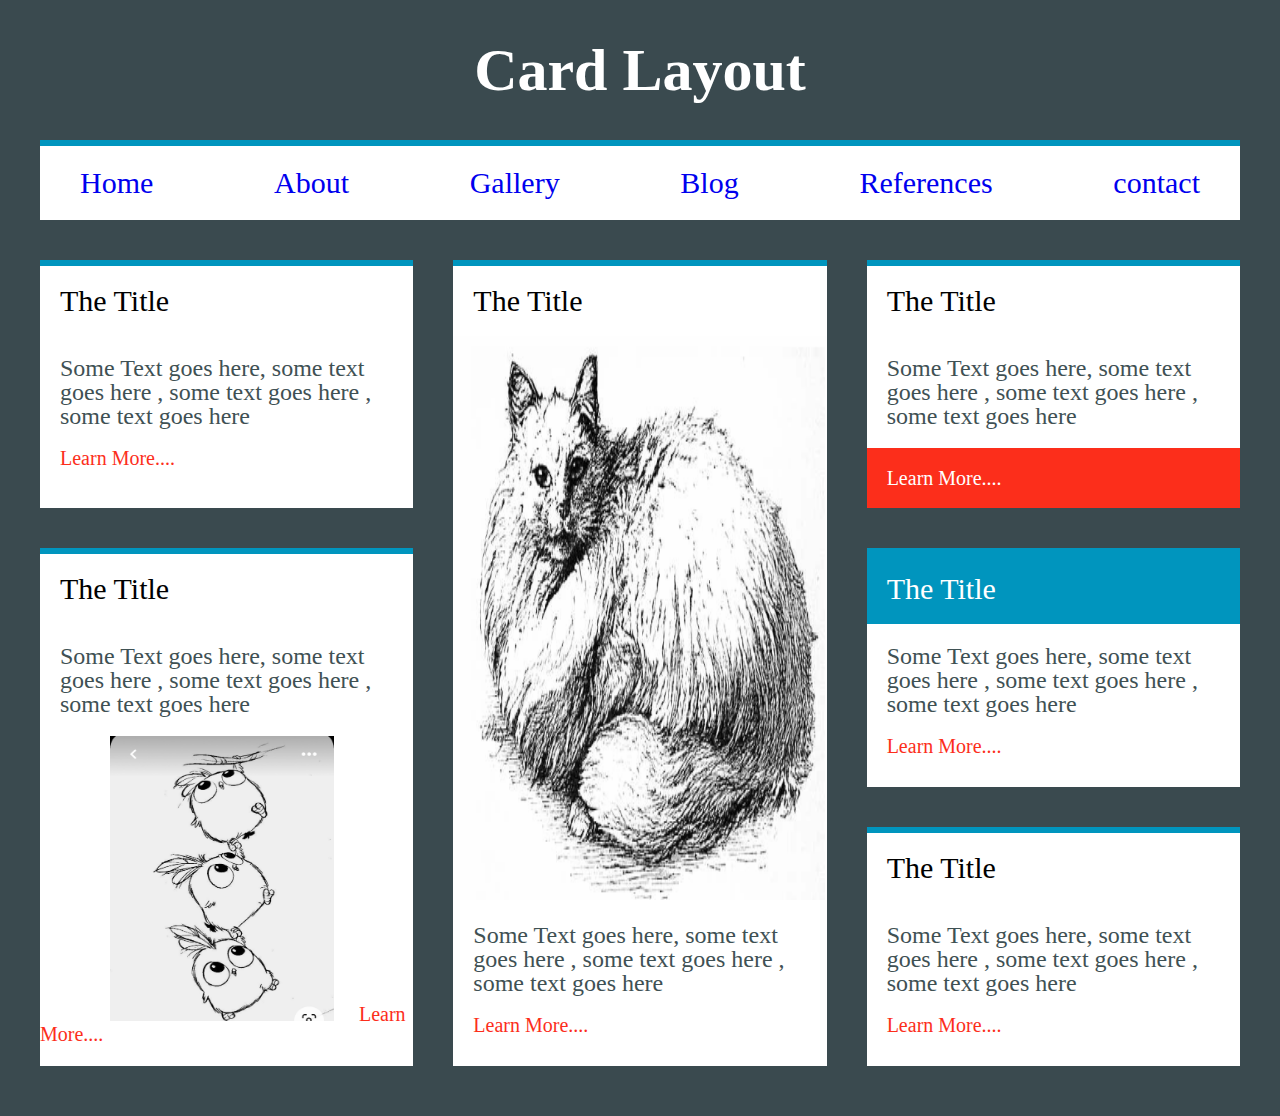
<file: block-BHaacw/index.html>
<!DOCTYPE html>
<html>
    <head>
        <title>Card</title>
        <link rel="stylesheet" href="stylesheet/style.css"/>
        <meta charset="UTF-8"/>
    </head>
    <body>
        <h1>Card Layout</h1>
            <header class="header">
            <nav class="nav-bar">
                <div class="blue-line"></div>
                <ul class="flex">
                    <li><a href="#">Home</a></li>
                    <li><a href="#">About</a></li>
                    <li><a href="#">Gallery</a></li>
                    <li><a href="#">Blog</a></li>
                    <li><a href="#">References</a></li>
                    <li><a href="#">contact</a></li>
                </ul>
            </nav>
            </header>
            <main class="container">
            <div class="left-sidebar main-div">
                <div class="blue-line"></div>
           <h2>the title</h2>
           <p>Some Text  goes here, some text goes here , some text goes here , some text goes here</p>
            <a href="#">Learn More....</a>
            </div>
            <div class="main main-div">
            <div class="blue-line"></div>
            <h2>the title</h2>
            <img src="assets/ex-1.png" alt="cat-img"/>
            <p>Some Text  goes here, some text goes here , some text goes here , some text goes here</p>
             <a href="#">Learn More....</a>
            </div>
            <div class="bottom-left-sidebar  main-div">
            <div class="blue-line"></div>
            <h2>the title</h2>
            <p>Some Text  goes here, some text goes here , some text goes here , some text goes here</p>
            <img src="assets/Screenshot_20220908-092856.jpg" alt="cartoon-img"/>
            <a href="#">Learn More....</a>
            </div>
            <div class="right-sidebar-1  main-div">
            <div class="blue-line"></div>
            <h2>the title</h2>
            <p>Some Text  goes here, some text goes here , some text goes here , some text goes here</p>
             <a href="#" class="active">Learn More....</a>
            </div>
         
            <div class="right-sidebar-2  main-div">
            <div class="blue-line"></div>
            <h2 class="heading-active">the title</h2>
            <p>Some Text  goes here, some text goes here , some text goes here , some text goes here</p>
             <a href="#">Learn More....</a>
            </div>
            <div class="right-sidebar-3  main-div">
            <div class="blue-line"></div>
            <h2>the title</h2>
            <p>Some Text  goes here, some text goes here , some text goes here , some text goes here</p>
             <a href="#">Learn More....</a>
            </div>
           </main>
    </body>
</html>
</file>
<file: block-BHaacw/stylesheet/style.css>
/* http://meyerweb.com/eric/tools/css/reset/ 
   v2.0 | 20110126
   License: none (public domain)
*/
html, body, div, span, applet, object, iframe,
h1, h2, h3, h4, h5, h6, p, blockquote, pre,
a, abbr, acronym, address, big, cite, code,
del, dfn, em, img, ins, kbd, q, s, samp,
small, strike, strong, sub, sup, tt, var,
b, u, i, center,
dl, dt, dd, ol, ul, li,
fieldset, form, label, legend,
table, caption, tbody, tfoot, thead, tr, th, td,
article, aside, canvas, details, embed,
figure, figcaption, footer, header, hgroup,
menu, nav, output, ruby, section, summary,
time, mark, audio, video {
  margin: 0;
  padding: 0;
  border: 0;
  font-size: 100%;
  font: inherit;
  vertical-align: baseline;
}

/* HTML5 display-role reset for older browsers */
article, aside, details, figcaption, figure,
footer, header, hgroup, menu, nav, section {
  display: block;
}

body {
  line-height: 1;
}

ol, ul {
  list-style: none;
}

blockquote, q {
  quotes: none;
}

blockquote:before, blockquote:after,
q:before, q:after {
  content: "";
  content: none;
}

table {
  border-collapse: collapse;
  border-spacing: 0;
}

*,
*::before,
*::after {
  box-sizing: border-box;
}

body {
  background-color: rgb(58, 74, 79);
}

html {
  font-size: 20px;
}

h1 {
  text-align: center;
  font-size: 3rem;
  color: white;
  font-weight: 700;
  padding: 2rem 1rem;
}

.header {
  max-width: 1200px;
  margin: 0 auto;
  background-color: white;
  display: grid;
  grid-template-columns: repeat(auto-fit, minmax(200px, 1fr));
}

.container {
  max-width: 1200px;
  margin: 0 auto;
  margin-bottom: 50px;
  gap: 2rem;
  display: grid;
  grid-template-columns: 2fr 2fr 2fr;
  grid-template-areas: "left-sidebar main right-sidebar-1" "bottom-sidebar . right-sidebar-2" "bottom-sidebar           . right-sidebar-3";
}

.left-sidebar {
  margin-top: 2rem;
  grid-area: left-sidebar;
}

.bottom-left-sidebar {
  padding-bottom: 0;
  grid-area: bottom-sidebar;
}

.main {
  margin-top: 2rem;
  grid-area: main;
  grid-row: span 3;
}

.right-sidebar-1 {
  margin-top: 2rem;
  grid-area: right-sidebar-1;
}

.right-sidebar-2 {
  grid-area: right-sidebar-2;
  grid-row: span 1;
}

.right-sidebar-3 {
  grid-area: right-sidebar-3;
}

.flex {
  display: flex;
  justify-content: space-between;
  align-items: center;
}

div {
  background-color: white;
}

a {
  text-decoration: none;
}

.blue-line {
  color: rgb(0, 149, 190);
  background-color: rgb(0, 149, 190);
  height: 0.3rem;
}

li {
  font-size: 1.5rem;
  color: rgb(0, 149, 190);
  padding: 1.1rem 2rem;
}

h2 {
  font-size: 1.5rem;
  text-transform: capitalize;
  padding: 1rem 1rem;
}

p {
  font-size: 1.2rem;
  padding: 1rem 1rem;
  color: rgb(63, 81, 84);
}

div a {
  color: rgb(252, 46, 27);
  padding: 1rem 1rem;
  padding-bottom: 3rem;
}

.main img {
  width: 100%;
  height: 70%;
}

.bottom-left-sidebar img {
  width: 60%;
  height: 55%;
  margin: 0 auto;
  margin-left: 3.5rem;
}

.active {
  background-color: rgb(252, 46, 27);
  color: white;
  display: grid;
  justify-content: center;
  justify-content: left;
  padding-top: 1rem;
  padding-bottom: 1rem;
}

.main-div a:hover {
  background-color: rgb(252, 46, 27);
  color: white;
  display: grid;
  justify-content: center;
  justify-content: left;
  padding-top: 1rem;
  padding-bottom: 1rem;
}

.heading-active {
  background-color: rgb(0, 149, 190);
  color: white;
  display: grid;
  justify-content: center;
  justify-content: left;
  padding-top: 1rem;
  padding-bottom: 1rem;
}

.main-div h2:hover {
  background-color: rgb(0, 149, 190);
  color: white;
  display: grid;
  justify-content: center;
  justify-content: left;
}

@media screen and (max-width: 768px) {
  html {
    font-size: 16px;
  }
  body {
    line-height: 1rem;
  }
  .header {
    max-width: 700px;
    padding-right: 0;
    margin: 0 auto;
    display: grid;
    grid-template-columns: repeat(auto-fit, minmax(100px, 1fr));
  }
  li {
    font-size: 1.5rem;
    color: rgb(0, 149, 190);
    padding: 1.1rem 1rem;
  }
  .container {
    max-width: 700px;
    margin: 0 auto;
    margin-bottom: 5rem;
    display: grid;
    grid-template-columns: 2fr 2fr;
    grid-template-areas: "left-sidebar  right-sidebar-1" "bottom-sidebar right-sidebar-2" "bottom-sidebar right-sidebar-3" " main             ." "main              .";
  }
  .right-sidebar-2 {
    grid-area: right-sidebar-2;
    margin-top: 0;
  }
  .main img {
    width: 50%;
    height: 50%;
    margin-left: 3rem;
  }
  .main {
    grid-row: span 2;
    padding-bottom: 2rem;
  }
}
@media screen and (max-width: 320px) {
  html {
    font-size: 12px;
  }
  body {
    line-height: 1rem;
  }
  .header {
    max-width: 300px;
    padding-right: 0;
    margin: 0 auto;
    display: grid;
    grid-template-columns: repeat(auto-fit, minmax(50px, 1fr));
  }
  li {
    font-size: 1rem;
    color: rgb(0, 149, 190);
    padding: 1.1rem 0.4rem;
  }
  .container {
    max-width: 300px;
    margin: 0 auto;
    margin-bottom: 5rem;
    display: grid;
    grid-template-columns: 2fr;
    grid-template-areas: "left-sidebar" "bottom-sidebar " "bottom-sidebar" " main " "right-sidebar-1" "right-sidebar-2" " right-sidebar-3";
  }
  .right-sidebar-2 {
    grid-area: right-sidebar-2;
    margin-top: 0;
  }
  .bottom-left-sidebar img {
    width: 30%;
    height: 40%;
    margin-left: 5rem;
  }
  .right-sidebar-1 {
    margin-top: 0;
  }
  .main img {
    width: 30%;
    height: 30%;
    margin-left: 2rem;
  }
  .main {
    grid-area: main;
    grid-row: span 2;
    padding-bottom: 2rem;
  }
}/*# sourceMappingURL=style.css.map */
</file>
